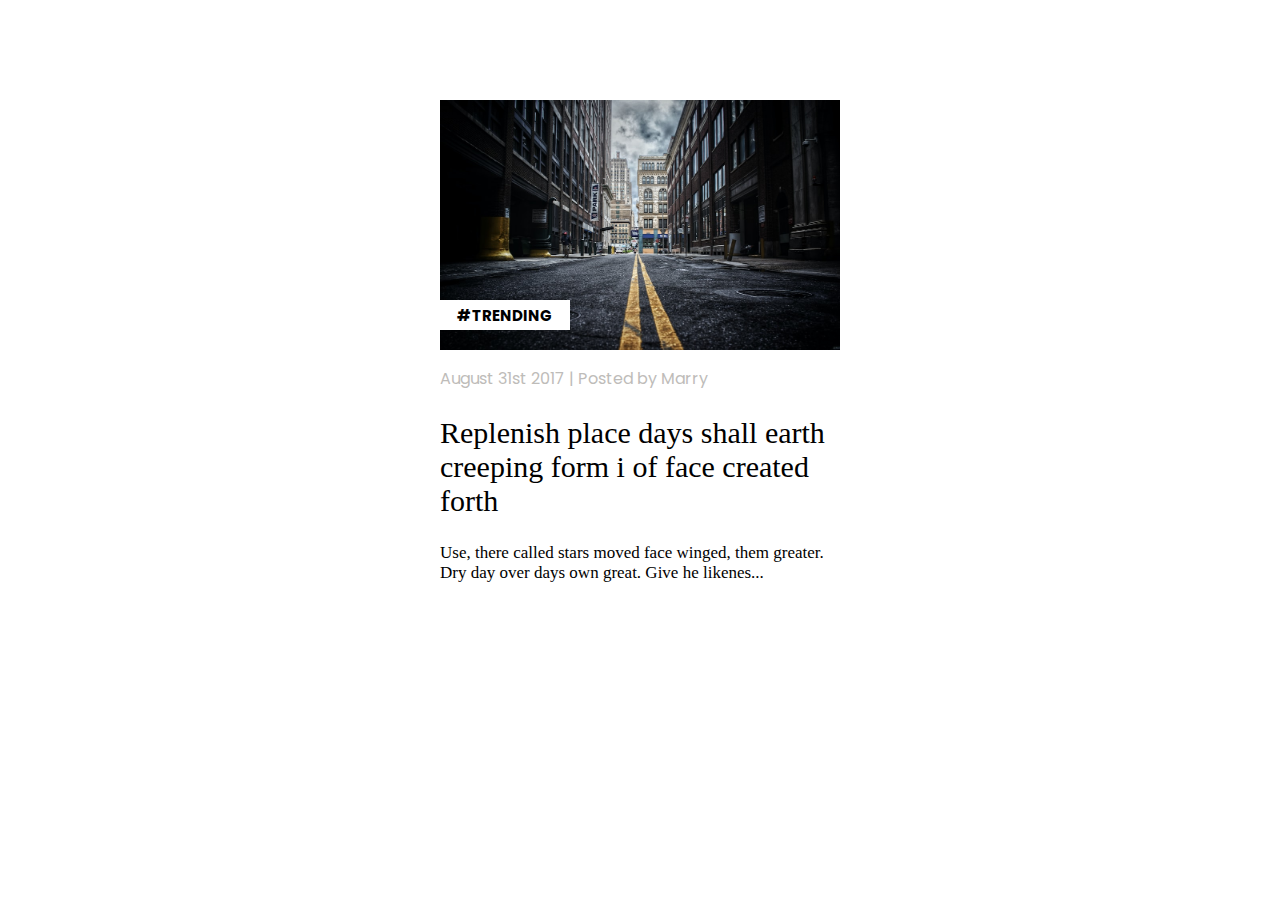
<file: CSS Card 1/index.html>
<!DOCTYPE html>
<html lang="en">
<head>
    <meta charset="UTF-8">
    <meta http-equiv="X-UA-Compatible" content="IE=edge">
    <meta name="viewport" content="width=device-width, initial-scale=1.0">
    <link rel="preconnect" href="https://fonts.googleapis.com">
    <link rel="preconnect" href="https://fonts.gstatic.com" crossorigin>
    <link href="https://fonts.googleapis.com/css2?family=Poppins:ital,wght@0,100;0,200;0,300;0,400;0,500;0,600;0,700;0,800;0,900;1,100;1,200;1,300;1,400;1,500;1,600;1,700;1,800;1,900&display=swap" rel="stylesheet">
    <link rel="stylesheet" href="style.css">
    <title>CSS Card</title>
</head>
<body>
    <div class="box">
        <div class="img">
            <img src="./img/img1.jfif" alt="">
        </div>
        <div class="text">
            <p>August 31st 2017 | Posted by Marry</p>
            <h2>Replenish place days shall earth <br> creeping form i of face created <br> forth</h2>
            <h4>Use, there called stars moved face winged, them greater. <br> Dry day over days own great. Give he likenes...</h4>
        </div>
        <div class="texttwo">
            <h2>#trending</h2>
        </div>
    </div>
</body>
</html>
</file>
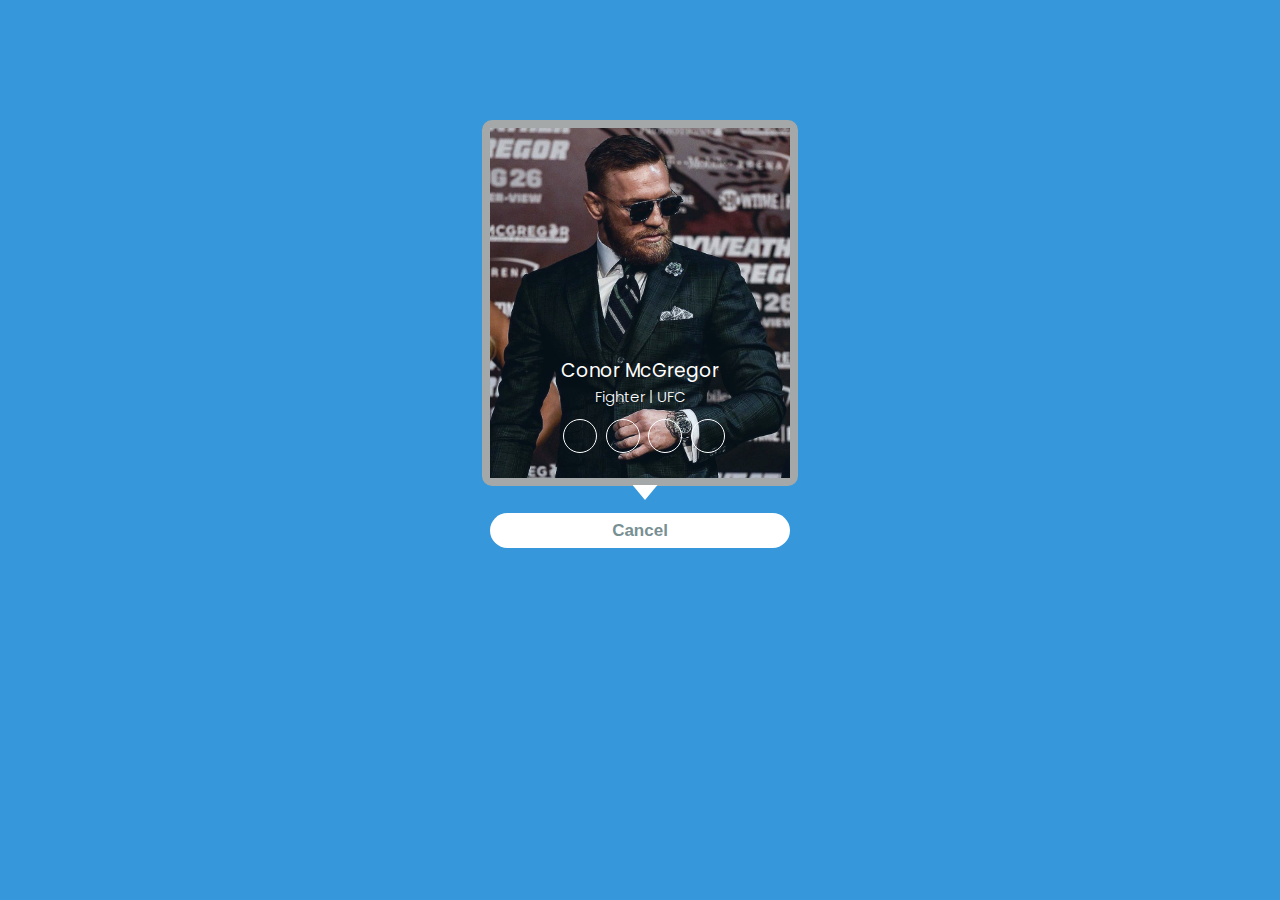
<file: CSS Card/index.html>
<!DOCTYPE html>
<html lang="en">
<head>
    <meta charset="UTF-8">
    <meta http-equiv="X-UA-Compatible" content="IE=edge">
    <meta name="viewport" content="width=device-width, initial-scale=1.0">
    <link rel="stylesheet" href="https://cdnjs.cloudflare.com/ajax/libs/font-awesome/6.4.0/css/all.min.css" integrity="sha512-iecdLmaskl7CVkqkXNQ/ZH/XLlvWZOJyj7Yy7tcenmpD1ypASozpmT/E0iPtmFIB46ZmdtAc9eNBvH0H/ZpiBw==" crossorigin="anonymous" referrerpolicy="no-referrer" />
    <link rel="preconnect" href="https://fonts.googleapis.com">
    <link rel="preconnect" href="https://fonts.gstatic.com" crossorigin>
    <link href="https://fonts.googleapis.com/css2?family=Poppins:ital,wght@0,100;0,200;0,300;0,400;0,500;0,600;0,700;0,800;0,900;1,100;1,200;1,300;1,400;1,500;1,600;1,700;1,800;1,900&display=swap" rel="stylesheet">
    <link rel="stylesheet" href="style.css">
    <title>Card</title>
</head>
<body>
    <div class="box">
        <img src="./img/img1.jpg" alt="">
        <div class="text">
            <h3>Conor McGregor</h3>
            <p>Fighter | UFC</p>
        </div>
        <div class="icons">
            <i class="fa-brands fa-facebook-f"></i>
            <i class="fa-brands fa-twitter"></i>
            <i class="fa-brands fa-instagram"></i>
            <i class="fa-brands fa-youtube"></i>
        </div>
        <div class="figure"></div>
        <div class="btn">
            <button>Cancel</button>
        </div>
    </div>
</body>
</html>
</file>
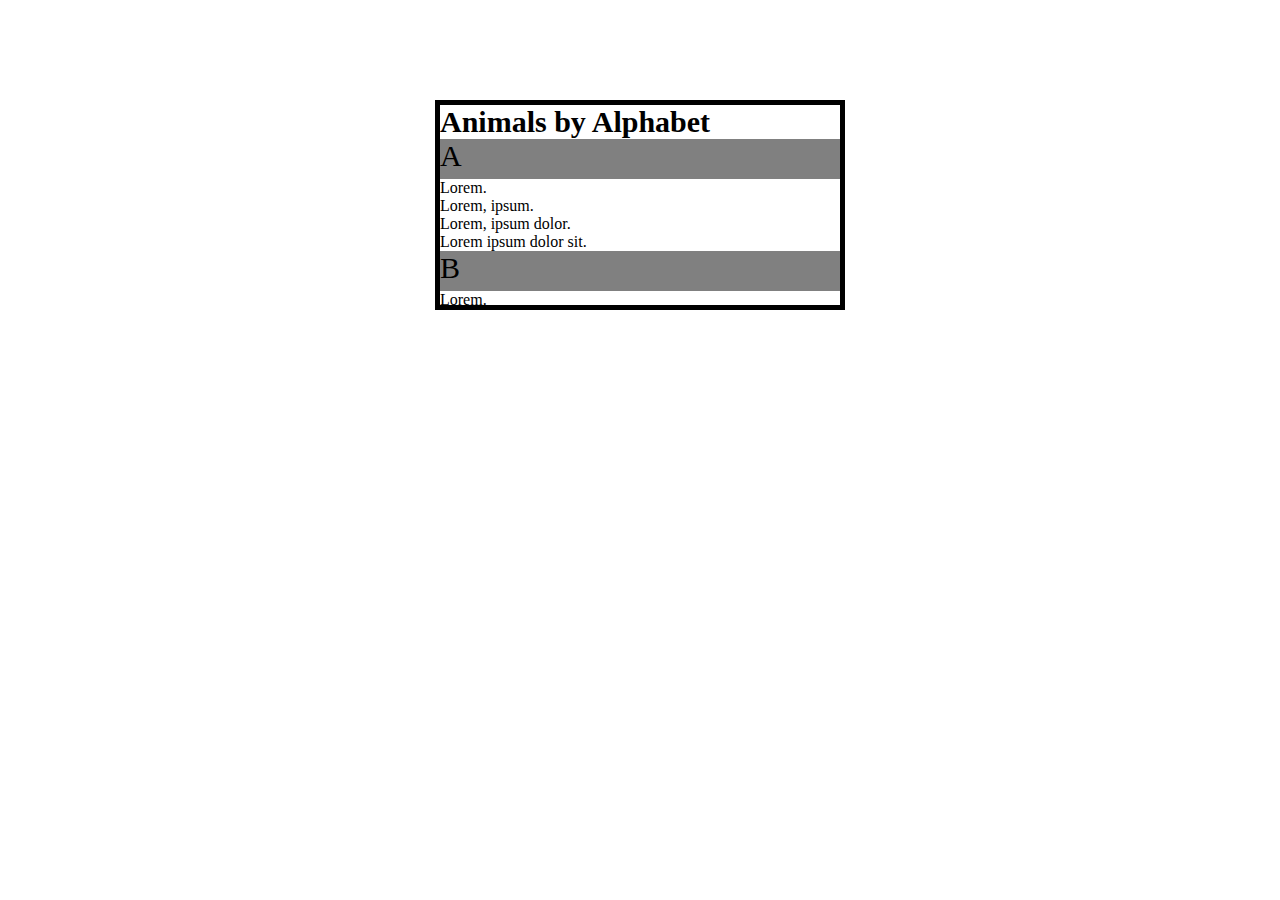
<file: CSS Position Sticky/index.html>
<!DOCTYPE html>
<html lang="en">
<head>
    <meta charset="UTF-8">
    <meta http-equiv="X-UA-Compatible" content="IE=edge">
    <meta name="viewport" content="width=device-width, initial-scale=1.0">
    <link rel="stylesheet" href="style.css">
    <title>Position Sticky</title>
</head>
<body>
   <div class="box">
    <ul>
        <li class="title">Animals by Alphabet</h1>
        <li class="sticky">A</li>
        <li>Lorem.</li>
        <li>Lorem, ipsum.</li>
        <li>Lorem, ipsum dolor.</li>
        <li>Lorem ipsum dolor sit.</li>
        <li class="sticky">B</li>
        <li>Lorem.</li>
        <li>Lorem, ipsum.</li>
        <li>Lorem, ipsum dolor.</li>
        <li>Lorem ipsum dolor sit.</li>
        <li class="sticky">C</li>
        <li>Lorem.</li>
        <li>Lorem, ipsum.</li>
        <li>Lorem, ipsum dolor.</li>
        <li>Lorem ipsum dolor sit.</li>
        <li class="sticky">D</li>
        <li>Lorem.</li>
        <li>Lorem, ipsum.</li>
        <li>Lorem, ipsum dolor.</li>
        <li>Lorem ipsum dolor sit.</li>
        <li class="sticky">E</li>
        <li>Lorem.</li>
        <li>Lorem, ipsum.</li>
        <li>Lorem, ipsum dolor.</li>
        <li>Lorem ipsum dolor sit.</li>
        <li class="sticky">F</li>
        <li>Lorem.</li>
        <li>Lorem, ipsum.</li>
        <li>Lorem, ipsum dolor.</li>
        <li>Lorem ipsum dolor sit.</li>
    </ul>
   </div>
</body>
</html>
</file>
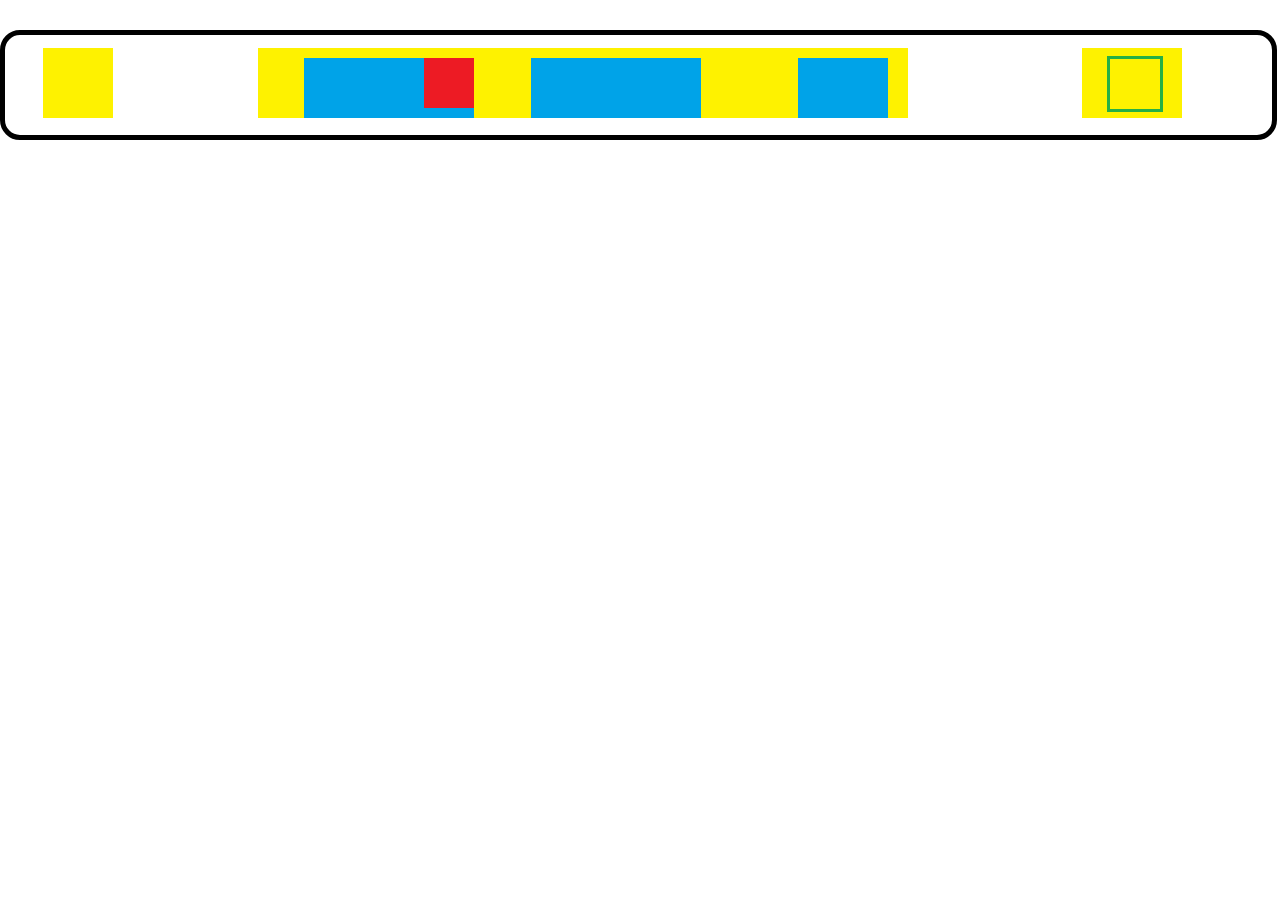
<file: CSS Position/index.html>
<!DOCTYPE html>
<html lang="en">
<head>
    <meta charset="UTF-8">
    <meta http-equiv="X-UA-Compatible" content="IE=edge">
    <meta name="viewport" content="width=device-width, initial-scale=1.0">
    <link rel="stylesheet" href="style.css">
    <title>CSS Position</title>
</head>
<body>
    <div class="box">
        <div class="yellow1"></div>
        <div class="yellow2">
            <div class="blue1">
                <div class="red1"></div>
            </div>
            <div class="blue2"></div>
            <div class="blue3"></div>
        </div>
        <div class="yellow3">
            <div class="red2"></div>
        </div>
    </div>
</body>
</html>
</file>
<file: CSS Card 1/style.css>
.box {
    width: 400px;
    height: 500px;
    margin: 100px auto;
    position: relative;
}
.box .img {
    width: 400px;
    height: 250px;
}
.box .img img {
    width: 400px;
    height: 250px;
}
.box .text {
    width: 400px;
    height: 170px;
}
.box .text p {
    color: rgb(190,188,185);
    font-family: Poppins;
}
.box .text h2 {
    font-weight: 200;
    font-size: 30px;
}
.box .text h4 {
    font-weight: 300;
    font-size: 17px ;
}
.box .texttwo {
    width: 130px;
    height: 30px;
    background-color: white;
    display: flex;
    justify-content: center;
    align-items: center;
    position: absolute;
    top: 40%;
}
.box .texttwo h2 {
    text-transform: uppercase;
    font-size: 15px;
    font-family: Poppins;
}
</file>
<file: CSS Card/style.css>
* {
    margin: 0;
    padding: 0;
}
body {
    background-color: rgb(54,151,219);
}
.box {
    width: 300px;
    height: 350px;
    border: 8px solid rgb(165,168,168);
    border-radius: 10px;
    margin: 120px auto;
    position: relative;
}
.box img {
    width: 300px;
    height: 350px;
    opacity: 0.9;
}
.box .text {
    width: 160px;
    height: 50px;
    text-align: center;
    top: 65%;
    left: calc(50% - 80px);
    position: absolute;
}
.box .text h3 {
    color: white;
    font-family: Poppins;
    font-weight: 400;
}
.box .text p {
    color: white;
    font-size: 15px;
    font-weight: 500;
    font-family: Poppins;
    font-weight: 300;
}
.box .icons {
    width: 170px;
    height: 32px;
    justify-content: space-around;
    display: flex;
    position: absolute;
    top: 83%;
    left: 23%;
}
.box .icons i {
    width: 32px;
    height: 32px;
    color: white;
    border: 1px solid white;
    border-radius: 50%;
    cursor: pointer;
    display: flex;
    flex-direction: column;
    justify-content: center;
    align-items: center;
}
.box .btn {
    width: 300px;
    height: 35px;
    display: flex;
    justify-content: center;
    align-items: center;
    border-radius: 20px;
    background-color: white;
    cursor: pointer;
    position: absolute;
    top: 110%;
}
.box .btn button {
    font-size: 17px;
    font-weight: 700;
    border: none;
    background-color: transparent;
    color: rgb(120,144,147);
}
.box .figure {
    width: 25px;
    height: 15px;
    clip-path: polygon(50% 100%, 0 0, 100% 0);
    background-color: white;
    position: absolute;
    top: 102%;
    left: calc(50% - 7.5px);
}
</file>
<file: CSS Position Sticky/style.css>
* {
    margin: 0;
    padding: 0;
}

ul {
    width: 400px;
    height: 200px;
    margin: 100px auto;
    overflow-y: scroll;
    border: 5px solid black;
}
ul li {
    list-style: none;
}
ul .sticky {
    width: 100%;
    height: 40px;
    font-size: 30px;
    position: sticky;
    background-color: gray;
    top: 0;
}
ul .title {
    font-size: 30px;
    font-weight: bold;
}
</file>
<file: CSS Position/style.css>
* {
    margin: 0;
    padding: 0;
}
.box {
    margin-top: 30px;
    width: 99%;
    height: 100px;
    border: 5px solid rgb(0,0,0);
    border-radius: 20px;
    display: flex;
    position: relative;
}
.box .yellow1 {
    width: 70px;
    height: 70px;
    background-color: rgb(254,242,0);
    position: absolute;
    top: 13%;
    left: 3%;
}
.box .yellow2 {
    width: 650px;
    height: 70px;
    background-color: rgb(254,242,0);
    display: flex;
    position: absolute;
    top: 13%;
    left: 20%;
}
.box .yellow3 {
    width: 100px;
    height: 70px;
    background-color: rgb(254,242,0);
    position: absolute;
    top: 13%;
    left: 85%;
}
.box .yellow2 .blue1 {
    width: 170px;
    height: 60px;
    background-color: rgb(0,163,232);
    position: absolute;
    left: 7%;
    bottom: 0%;
}
.box .yellow2 .blue2 {
    width: 170px;
    height: 60px;
    background-color: rgb(0,163,232);
    position: absolute;
    left: 42%;
    bottom: 0%;
}
.box .yellow2 .blue3 {
    width: 90px;
    height: 60px;
    background-color: rgb(0,163,232);
    position: absolute;
    left: 83%;
    bottom: 0%;
}
.box .yellow2 .blue1 .red1 {
    width: 50px;
    height: 50px;
    background-color: rgb(237,27,36);
    position: absolute;
    top: 0%;
    right: 0%;
}
.box .yellow3 .red2 {
    width: 50px;
    height: 50px;
    border: 3px solid rgb(39,176,69);
    position: absolute;
    top: 11%;
    left: calc(50% - 25px);
}
</file>
